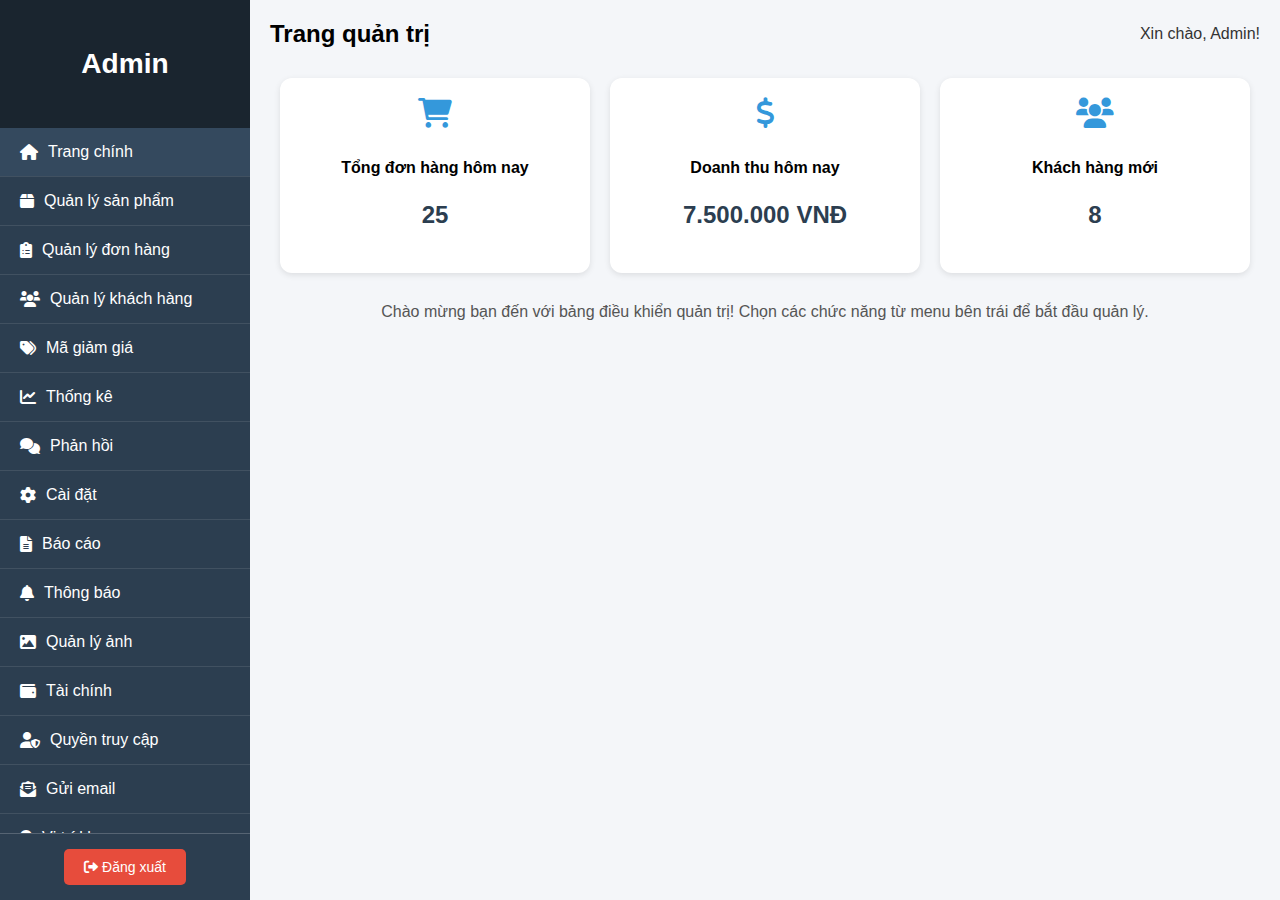
<file: admin/index.html>
<!DOCTYPE html>
<html lang="vi">
<head>
    <meta charset="UTF-8">
    <meta name="viewport" content="width=device-width, initial-scale=1.0">
    <title>Admin Dashboard - Trang chính</title>
    <link rel="stylesheet" href="css/index.css">
    <link rel="stylesheet" href="https://cdnjs.cloudflare.com/ajax/libs/font-awesome/6.0.0-beta3/css/all.min.css">
</head>
<body>
    <div class="admin-layout">
        <aside class="sidebar">
            <div class="admin-logo">
                <h3>Admin</h3>
                </div>
            <nav class="sidebar-nav">
                <ul>
                    <li><a href="index.html" class="active"><i class="fas fa-home"></i> <span>Trang chính</span></a></li>
                    <li><a href="quanlysanpham.html"><i class="fas fa-box"></i> <span>Quản lý sản phẩm</span></a></li>
                    <li><a href="donhang.html"><i class="fas fa-clipboard-list"></i> <span>Quản lý đơn hàng</span></a></li>
                    <li><a href="khachhang.html"><i class="fas fa-users"></i> <span>Quản lý khách hàng</span></a></li>
                    <li><a href="magiamgia.html"><i class="fas fa-tags"></i> <span>Mã giảm giá</span></a></li>
                    <li><a href="thongke.html"><i class="fas fa-chart-line"></i> <span>Thống kê</span></a></li>
                    <li><a href="feedback.html"><i class="fas fa-comments"></i> <span>Phản hồi</span></a></li>
                    <li><a href="#"><i class="fas fa-cog"></i> <span>Cài đặt</span></a></li>
                    <li><a href="#"><i class="fas fa-file-alt"></i> <span>Báo cáo</span></a></li>
                    <li><a href="#"><i class="fas fa-bell"></i> <span>Thông báo</span></a></li>
                    <li><a href="#"><i class="fas fa-image"></i> <span>Quản lý ảnh</span></a></li>
                    <li><a href="#"><i class="fas fa-wallet"></i> <span>Tài chính</span></a></li>
                    <li><a href="#"><i class="fas fa-user-shield"></i> <span>Quyền truy cập</span></a></li>
                    <li><a href="#"><i class="fas fa-envelope-open-text"></i> <span>Gửi email</span></a></li>
                    <li><a href="#"><i class="fas fa-map-marker-alt"></i> <span>Vị trí kho</span></a></li>
                    <li><a href="#"><i class="fas fa-gift"></i> <span>Chương trình KM</span></a></li>
                </ul>
            </nav>
            <div class="sidebar-footer">
                <button id="logoutButton"><i class="fas fa-sign-out-alt"></i> Đăng xuất</button>
            </div>
        </aside>

        <main class="main-content">
            <header class="main-header">
                <h2>Trang quản trị</h2> <div class="user-info">
                    <span>Xin chào, Admin!</span>
                </div>
                </header>

            <div class="content-area">
                <div class="content-section active"> <div class="dashboard-cards">
                        <div class="card">
                            <i class="fas fa-shopping-cart card-icon"></i>
                            <h4>Tổng đơn hàng hôm nay</h4>
                            <p class="card-value" id="totalOrdersToday">0</p>
                        </div>
                        <div class="card">
                            <i class="fas fa-dollar-sign card-icon"></i>
                            <h4>Doanh thu hôm nay</h4>
                            <p class="card-value" id="revenueToday">0 VNĐ</p>
                        </div>
                        <div class="card">
                            <i class="fas fa-users card-icon"></i>
                            <h4>Khách hàng mới</h4>
                            <p class="card-value" id="newCustomersToday">0</p>
                        </div>
                    </div>
                    <p style="text-align: center; margin-top: 20px; color: #555;">
                        Chào mừng bạn đến với bảng điều khiển quản trị! Chọn các chức năng từ menu bên trái để bắt đầu quản lý.
                    </p>
                </div>
                <div class="content-section" id="quanlysanpham-content">
                    <h2>Quản lý sản phẩm</h2>
                    <p>Đây là nội dung của trang quản lý sản phẩm.</p>
                </div>
            </div>
        </main>
    </div>

    <script src="js/index.js"></script>
</body>
</html>
</file>
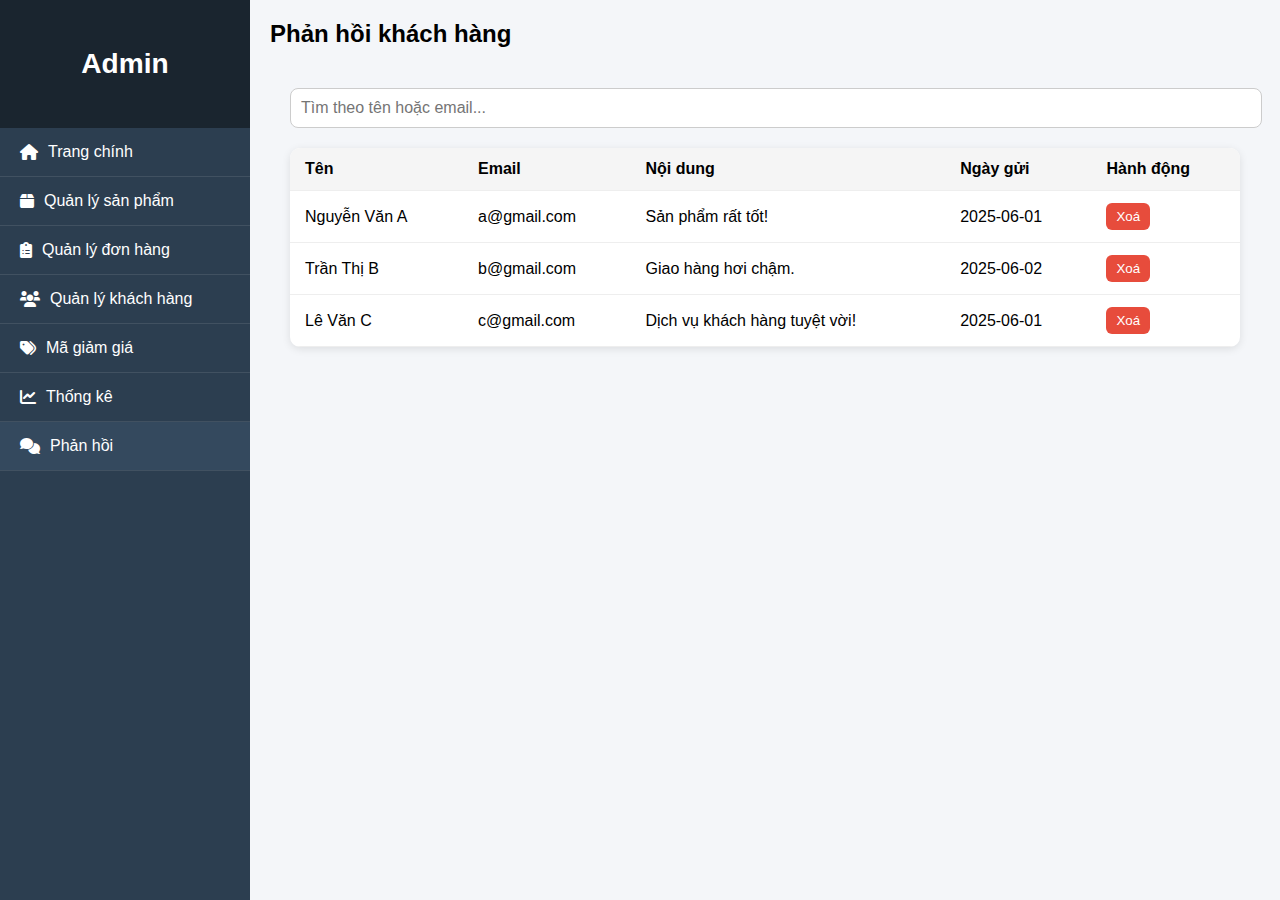
<file: admin/feedback.html>
<!DOCTYPE html>
<html lang="vi">
<head>
  <meta charset="UTF-8">
  <title>Phản hồi khách hàng</title>
  <link rel="stylesheet" href="css/index.css">
  <link rel="stylesheet" href="css/feedback.css">
  <link rel="stylesheet" href="https://cdnjs.cloudflare.com/ajax/libs/font-awesome/6.0.0/css/all.min.css">
</head>
<body>
  <div class="admin-layout">
    <aside class="sidebar">
      <div class="admin-logo"><h3>Admin</h3></div>
      <nav class="sidebar-nav">
        <ul>
          <li><a href="index.html"><i class="fas fa-home"></i> Trang chính</a></li>
          <li><a href="quanlysanpham.html"><i class="fas fa-box"></i> Quản lý sản phẩm</a></li>
          <li><a href="donhang.html"><i class="fas fa-clipboard-list"></i> Quản lý đơn hàng</a></li>
          <li><a href="khachhang.html"><i class="fas fa-users"></i> Quản lý khách hàng</a></li>
          <li><a href="magiamgia.html"><i class="fas fa-tags"></i> Mã giảm giá</a></li>
          <li><a href="thongke.html"><i class="fas fa-chart-line"></i> Thống kê</a></li>
          <li><a href="feedback.html" class="active"><i class="fas fa-comments"></i> Phản hồi</a></li>
        </ul>
      </nav>
    </aside>

    <main class="main-content">
      <header class="main-header"><h2>Phản hồi khách hàng</h2></header>

      <div class="content-area">
        <input type="text" id="searchInput" placeholder="Tìm theo tên hoặc email...">
        <table>
          <thead>
            <tr>
              <th>Tên</th>
              <th>Email</th>
              <th>Nội dung</th>
              <th>Ngày gửi</th>
              <th>Hành động</th>
            </tr>
          </thead>
          <tbody id="feedbackList">
            <!-- Dữ liệu phản hồi sẽ được render tại đây -->
          </tbody>
        </table>
      </div>
    </main>
  </div>

  <script src="js/feedback.js"></script>
</body>
</html>
</file>
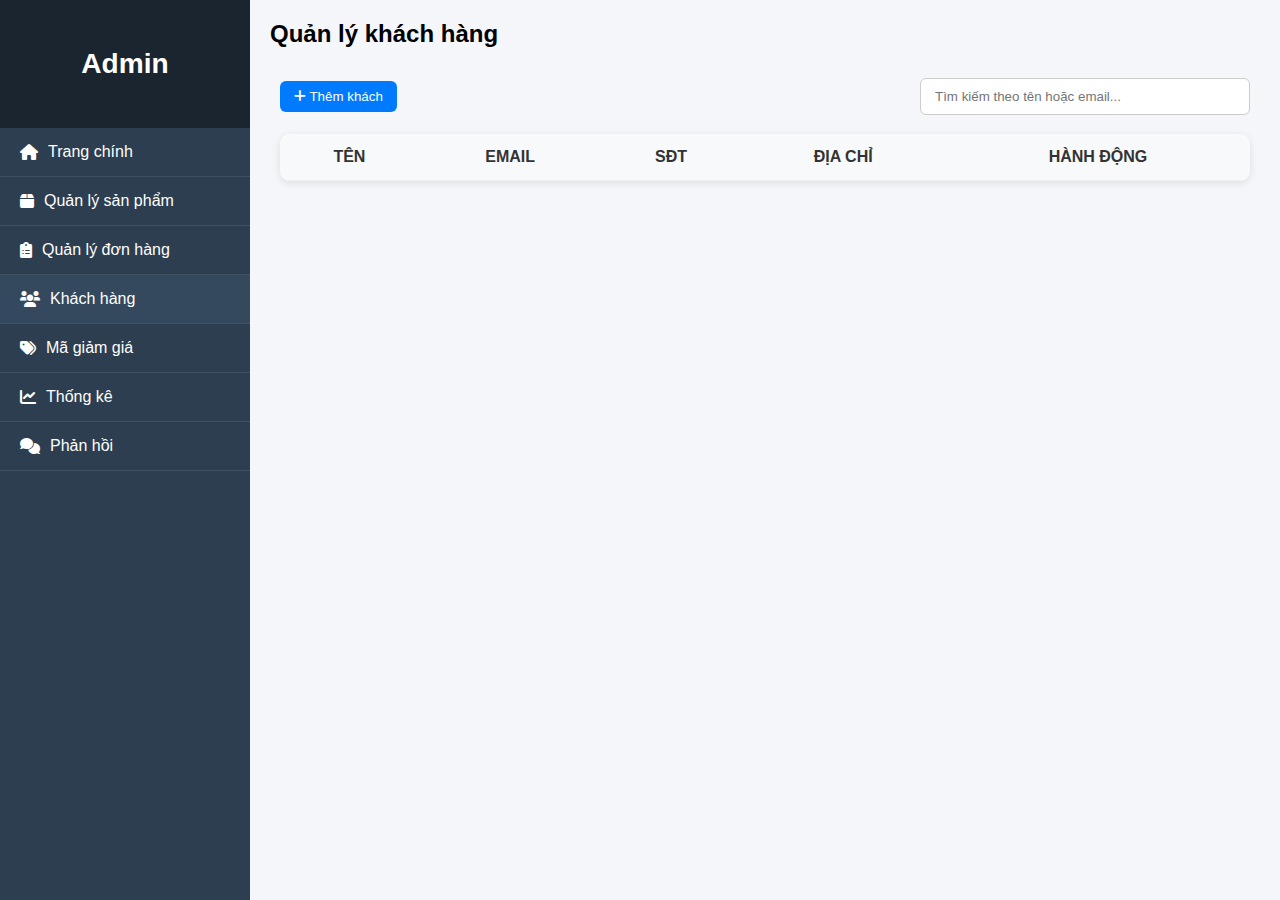
<file: admin/khachhang.html>
<!DOCTYPE html>
<html lang="vi">
<head>
  <meta charset="UTF-8" />
  <meta name="viewport" content="width=device-width, initial-scale=1.0"/>
  <title>Quản lý khách hàng</title>
  <link rel="stylesheet" href="css/index.css">
  <link rel="stylesheet" href="css/khachhang.css">
  <link rel="stylesheet" href="https://cdnjs.cloudflare.com/ajax/libs/font-awesome/6.0.0/css/all.min.css"/>
</head>
<body>
<div class="admin-layout">
  <aside class="sidebar">
    <div class="admin-logo"><h3>Admin</h3></div>
    <nav class="sidebar-nav">
      <ul>
        <li><a href="index.html"><i class="fas fa-home"></i> Trang chính</a></li>
        <li><a href="quanlysanpham.html"><i class="fas fa-box"></i> Quản lý sản phẩm</a></li>
        <li><a href="donhang.html"><i class="fas fa-clipboard-list"></i> Quản lý đơn hàng</a></li>
        <li><a href="khachhang.html" class="active"><i class="fas fa-users"></i> Khách hàng</a></li>
        <li><a href="magiamgia.html"><i class="fas fa-tags"></i> Mã giảm giá</a></li>
        <li><a href="thongke.html"><i class="fas fa-chart-line"></i> Thống kê</a></li>
        <li><a href="feedback.html"><i class="fas fa-comments"></i> Phản hồi</a></li>
      </ul>
    </nav>
  </aside>

  <main class="main-content">
    <header class="main-header">
      <h2>Quản lý khách hàng</h2>
    </header>

    <div class="content-area">
      <div class="actions">
        <button id="addCustomerBtn" class="btn btn-primary"><i class="fas fa-plus"></i> Thêm khách</button>
        <input type="text" id="searchCustomer" placeholder="Tìm kiếm theo tên hoặc email...">
      </div>

      <table class="data-table">
        <thead>
          <tr>
            <th>Tên</th>
            <th>Email</th>
            <th>SĐT</th>
            <th>Địa chỉ</th>
            <th>Hành động</th>
          </tr>
        </thead>
        <tbody id="customerTableBody">
          <!-- Dữ liệu khách hàng sẽ render từ JS -->
        </tbody>
      </table>

      <!-- Modal -->
      <div id="customerModal" class="modal">
        <div class="modal-content">
          <span class="close-button">&times;</span>
          <h3 id="modalTitle">Thêm khách hàng</h3>
          <form id="customerForm">
            <input type="hidden" id="customerId">
            <div class="form-group">
              <label for="customerName">Tên:</label>
              <input type="text" id="customerName" required>
            </div>
            <div class="form-group">
              <label for="customerEmail">Email:</label>
              <input type="email" id="customerEmail" required>
            </div>
            <div class="form-group">
              <label for="customerPhone">SĐT:</label>
              <input type="text" id="customerPhone" required>
            </div>
            <div class="form-group">
              <label for="customerAddress">Địa chỉ:</label>
              <input type="text" id="customerAddress" required>
            </div>
            <button type="submit" class="btn btn-primary">Lưu</button>
            <button type="button" class="btn btn-secondary cancel-button">Hủy</button>
          </form>
        </div>
      </div>
    </div>
  </main>
</div>

<script src="js/khachhang.js"></script>
</body>
</html>
</file>
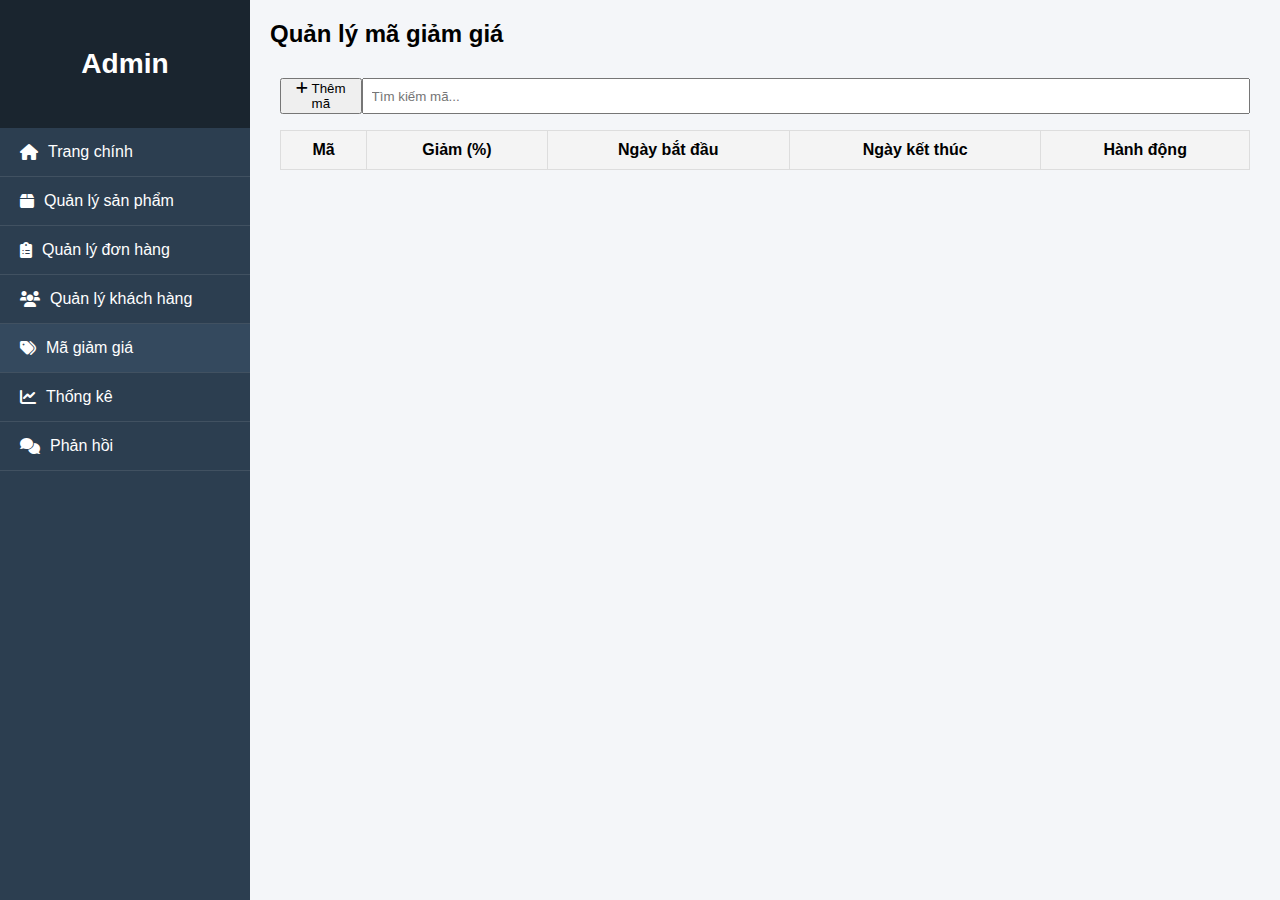
<file: admin/magiamgia.html>
<!DOCTYPE html>
<html lang="vi">
<head>
    <meta charset="UTF-8">
    <meta name="viewport" content="width=device-width, initial-scale=1.0">
    <title>Quản lý mã giảm giá</title>
    <link rel="stylesheet" href="css/index.css">
    <link rel="stylesheet" href="css/magiamgia.css">
    <link rel="stylesheet" href="https://cdnjs.cloudflare.com/ajax/libs/font-awesome/6.0.0-beta3/css/all.min.css">
</head>
<body>
<div class="admin-layout">
    <aside class="sidebar">
        <div class="admin-logo"><h3>Admin</h3></div>
        <nav class="sidebar-nav">
            <ul>
                <li><a href="index.html"><i class="fas fa-home"></i> Trang chính</a></li>
                <li><a href="quanlysanpham.html"><i class="fas fa-box"></i> Quản lý sản phẩm</a></li>
                <li><a href="donhang.html"><i class="fas fa-clipboard-list"></i> Quản lý đơn hàng</a></li>
                <li><a href="khachhang.html"><i class="fas fa-users"></i> Quản lý khách hàng</a></li>
                <li><a href="magiamgia.html" class="active"><i class="fas fa-tags"></i> Mã giảm giá</a></li>
                <li><a href="thongke.html"><i class="fas fa-chart-line"></i> Thống kê</a></li>
                <li><a href="feedback.html"><i class="fas fa-comments"></i> Phản hồi</a></li>
            </ul>
        </nav>
    </aside>

    <main class="main-content">
        <header class="main-header">
            <h2>Quản lý mã giảm giá</h2>
        </header>

        <div class="content-area">
            <div class="actions">
                <button id="addDiscountBtn" class="btn btn-primary"><i class="fas fa-plus"></i> Thêm mã</button>
                <input type="text" id="searchDiscount" placeholder="Tìm kiếm mã...">
            </div>

            <table class="data-table">
                <thead>
                    <tr>
                        <th>Mã</th>
                        <th>Giảm (%)</th>
                        <th>Ngày bắt đầu</th>
                        <th>Ngày kết thúc</th>
                        <th>Hành động</th>
                    </tr>
                </thead>
                <tbody id="discountTableBody">
                    <!-- Nội dung thêm bằng JS -->
                </tbody>
            </table>

            <!-- Modal -->
            <div id="discountModal" class="modal">
                <div class="modal-content">
                    <span class="close-button">&times;</span>
                    <h3 id="modalTitle">Thêm mã giảm giá</h3>
                    <form id="discountForm">
                        <input type="hidden" id="discountId">
                        <div class="form-group">
                            <label for="discountCode">Mã giảm giá:</label>
                            <input type="text" id="discountCode" required>
                        </div>
                        <div class="form-group">
                            <label for="discountValue">Giảm (%):</label>
                            <input type="number" id="discountValue" required min="1" max="100">
                        </div>
                        <div class="form-group">
                            <label for="startDate">Ngày bắt đầu:</label>
                            <input type="date" id="startDate" required>
                        </div>
                        <div class="form-group">
                            <label for="endDate">Ngày kết thúc:</label>
                            <input type="date" id="endDate" required>
                        </div>
                        <button type="submit" class="btn btn-primary">Lưu</button>
                        <button type="button" class="btn btn-secondary cancel-button">Hủy</button>
                    </form>
                </div>
            </div>
        </div>
    </main>
</div>

<script src="js/magiamgia.js"></script>
</body>
</html>
</file>
<file: admin/css/feedback.css>
.content-area {
  padding: 20px;
}

#searchInput {
  padding: 10px;
  width: 100%;
  margin-bottom: 20px;
  border: 1px solid #ccc;
  border-radius: 8px;
  font-size: 16px;
}

table {
  width: 100%;
  border-collapse: collapse;
  background-color: #fff;
  border-radius: 10px;
  overflow: hidden;
  box-shadow: 0 2px 8px rgba(0,0,0,0.1);
}

th, td {
  padding: 12px 15px;
  text-align: left;
  border-bottom: 1px solid #eee;
}

th {
  background-color: #f5f5f5;
  font-weight: bold;
}

tr:hover {
  background-color: #f9f9f9;
}

button.delete-btn {
  background-color: #e74c3c;
  color: white;
  border: none;
  padding: 6px 10px;
  border-radius: 6px;
  cursor: pointer;
  transition: background 0.2s;
}

button.delete-btn:hover {
  background-color: #c0392b;
}
</file>
<file: admin/css/khachhang.css>
/* Bảng dữ liệu */
.data-table {
  width: 100%;
  border-collapse: collapse;
  border-radius: 10px;
  overflow: hidden;
  box-shadow: 0 2px 8px rgba(0, 0, 0, 0.1);
}

.data-table th, .data-table td {
  padding: 14px 12px;
  text-align: center;
  border-bottom: 1px solid #f0f0f0;
}

.data-table th {
  background-color: #f8f9fa;
  color: #333;
  font-weight: 600;
  text-transform: uppercase;
}

.data-table tr:nth-child(even) {
  background-color: #fdfdfd;
}

.data-table tr:hover {
  background-color: #f1f7ff;
}

/* Nút hành động */
.btn {
  padding: 8px 14px;
  border: none;
  border-radius: 6px;
  font-weight: 500;
  cursor: pointer;
  transition: all 0.2s ease;
}

.btn-primary {
  background-color: #007bff;
  color: white;
}

.btn-primary:hover {
  background-color: #0056b3;
}

.btn-danger {
  background-color: #dc3545;
  color: white;
}

.btn-danger:hover {
  background-color: #a71d2a;
}

.btn-view {
  background-color: #17a2b8;
  color: white;
}

.btn-view:hover {
  background-color: #117a8b;
}

/* Tìm kiếm và nút thêm */
.actions {
  display: flex;
  justify-content: space-between;
  align-items: center;
  margin-bottom: 1.2rem;
}

.actions input[type="text"] {
  padding: 10px 14px;
  width: 300px;
  border-radius: 6px;
  border: 1px solid #ccc;
  transition: 0.3s;
}

.actions input[type="text"]:focus {
  border-color: #007bff;
  outline: none;
}

/* Modal */
.modal {
  display: none;
  position: fixed;
  z-index: 999;
  left: 0; top: 0;
  width: 100%; height: 100%;
  background-color: rgba(0, 0, 0, 0.4);
  justify-content: center;
  align-items: center;
}

.modal-content {
  background-color: #fff;
  padding: 25px 30px;
  width: 450px;
  border-radius: 10px;
  position: relative;
  box-shadow: 0 4px 12px rgba(0, 0, 0, 0.2);
}

.modal-content h3 {
  margin-top: 0;
  margin-bottom: 20px;
  color: #007bff;
}

.close-button {
  position: absolute;
  top: 15px;
  right: 20px;
  font-size: 24px;
  color: #888;
  cursor: pointer;
}

.close-button:hover {
  color: #333;
}

/* Form trong modal */
.form-group {
  margin-bottom: 1rem;
}

.form-group label {
  display: block;
  margin-bottom: 6px;
  font-weight: 500;
}

.form-group input {
  width: 100%;
  padding: 10px 12px;
  border-radius: 6px;
  border: 1px solid #ccc;
  transition: border-color 0.3s;
}

.form-group input:focus {
  border-color: #007bff;
  outline: none;
}

/* Nút trong modal */
.modal-content .btn {
  margin-right: 10px;
  margin-top: 10px;
}
</file>
<file: admin/css/magiamgia.css>
.data-table {
    width: 100%;
    border-collapse: collapse;
    margin-top: 1rem;
}

.data-table th, .data-table td {
    border: 1px solid #ddd;
    padding: 10px;
    text-align: center;
}

.data-table th {
    background-color: #f4f4f4;
}

.actions {
    display: flex;
    justify-content: space-between;
    margin-bottom: 1rem;
}

input[type="text"], input[type="number"], input[type="date"] {
    padding: 8px;
    width: 100%;
    box-sizing: border-box;
}

.modal {
    display: none;
    position: fixed;
    z-index: 999;
    left: 0; top: 0;
    width: 100%; height: 100%;
    background-color: rgba(0, 0, 0, 0.4);
    justify-content: center;
    align-items: center;
}

.modal-content {
    background-color: white;
    padding: 20px;
    width: 400px;
    border-radius: 8px;
}

.close-button {
    float: right;
    font-size: 24px;
    cursor: pointer;
}

.form-group {
    margin-bottom: 1rem;
}
</file>
<file: admin/css/index.css>
/* Reset và cấu trúc tổng thể */
body {
    margin: 0;
    font-family: 'Segoe UI', Tahoma, Geneva, Verdana, sans-serif;
    background-color: #f4f6f9;
}

.admin-layout {
    display: flex;
    min-height: 100vh;
}

/* Sidebar */
/* Sidebar */
.sidebar {
    width: 250px;
    background-color: #2c3e50;
    color: white;
    display: flex;
    flex-direction: column; /* Đã có */
    /* Bỏ justify-content: space-between; nếu không muốn khoảng trống giữa logo và nav */
    /* Thay vào đó, dùng margin-top: auto; trên sidebar-footer */
    /* Bỏ overflow-y: auto; và max-height: 100vh; ở đây */
    height: 100vh; /* Giữ sidebar có chiều cao cố định để footer có thể neo */
}

/* Các phần tử con trong sidebar */
.sidebar .admin-logo {
    text-align: center;
    padding: 20px 0;
    font-size: 24px;
    font-weight: bold;
    background-color: #1a252f;
    /* Có thể thêm padding-bottom lớn hơn nếu muốn khoảng cách với menu */
    /* margin-bottom: 20px; */
}

/* Phần điều hướng chính (menu) */
.sidebar-nav {
    flex-grow: 1; /* Cho phép phần này mở rộng để chiếm không gian còn lại */
    overflow-y: auto; /* Khi nội dung menu dài, chỉ phần này cuộn */
    -webkit-overflow-scrolling: touch; /* Tăng cường cuộn mượt mà trên iOS */
}

.sidebar-nav ul {
    list-style: none;
    padding: 0;
    margin: 0;
}

/* Giữ nguyên các style khác cho sidebar-nav ul li a */
.sidebar-nav ul li {
    border-bottom: 1px solid rgba(255, 255, 255, 0.1);
}

.sidebar-nav ul li a {
    display: flex;
    align-items: center;
    padding: 15px 20px;
    text-decoration: none;
    color: white;
    transition: background-color 0.3s;
}

.sidebar-nav ul li a:hover,
.sidebar-nav ul li a.active {
    background-color: #34495e;
}

.sidebar-nav ul li a i {
    margin-right: 10px;
}

/* Sidebar footer */
.sidebar-footer {
    padding: 15px;
    border-top: 1px solid rgba(255, 255, 255, 0.2);
    text-align: center;
    /* margin-top: auto; */ /* Dòng này sẽ đẩy footer xuống cuối cùng nếu sidebar không có justify-content: space-between; */
}

/* Giữ nguyên các style khác cho sidebar-footer button */
.sidebar-footer button {
    background-color: #e74c3c;
    color: white;
    border: none;
    padding: 10px 20px;
    cursor: pointer;
    font-size: 14px;
    border-radius: 5px;
    transition: background-color 0.3s;
}

.sidebar-footer button:hover {
    background-color: #c0392b;
}
/* Nội dung chính */
.main-content {
    flex-grow: 1;
    padding: 20px;
}

.main-header {
    display: flex;
    justify-content: space-between;
    align-items: center;
    margin-bottom: 20px;
}

.main-header h2 {
    margin: 0;
    font-size: 24px;
}

.user-info {
    font-size: 16px;
    color: #333;
}

/* Cards thống kê */
.dashboard-cards {
    display: grid;
    grid-template-columns: repeat(auto-fit, minmax(220px, 1fr));
    gap: 20px;
    margin-bottom: 30px;
}

.card {
    background-color: white;
    border-radius: 12px;
    padding: 20px;
    box-shadow: 0 2px 6px rgba(0,0,0,0.1);
    text-align: center;
    transition: transform 0.2s;
}

.card:hover {
    transform: translateY(-5px);
}

.card-icon {
    font-size: 30px;
    color: #3498db;
    margin-bottom: 10px;
}

.card-value {
    font-size: 24px;
    font-weight: bold;
    color: #2c3e50;
}

/* Nội dung động */
.content-area {
    padding: 10px;
}

.content-section {
    display: none;
}

.content-section.active {
    display: block;
}

/* Responsive */
@media screen and (max-width: 768px) {
    .sidebar {
        display: none;
    }

    .main-content {
        padding: 10px;
    }

    .dashboard-cards {
        grid-template-columns: 1fr;
    }
}

                                                    /*đơn hàng*/
</file>
